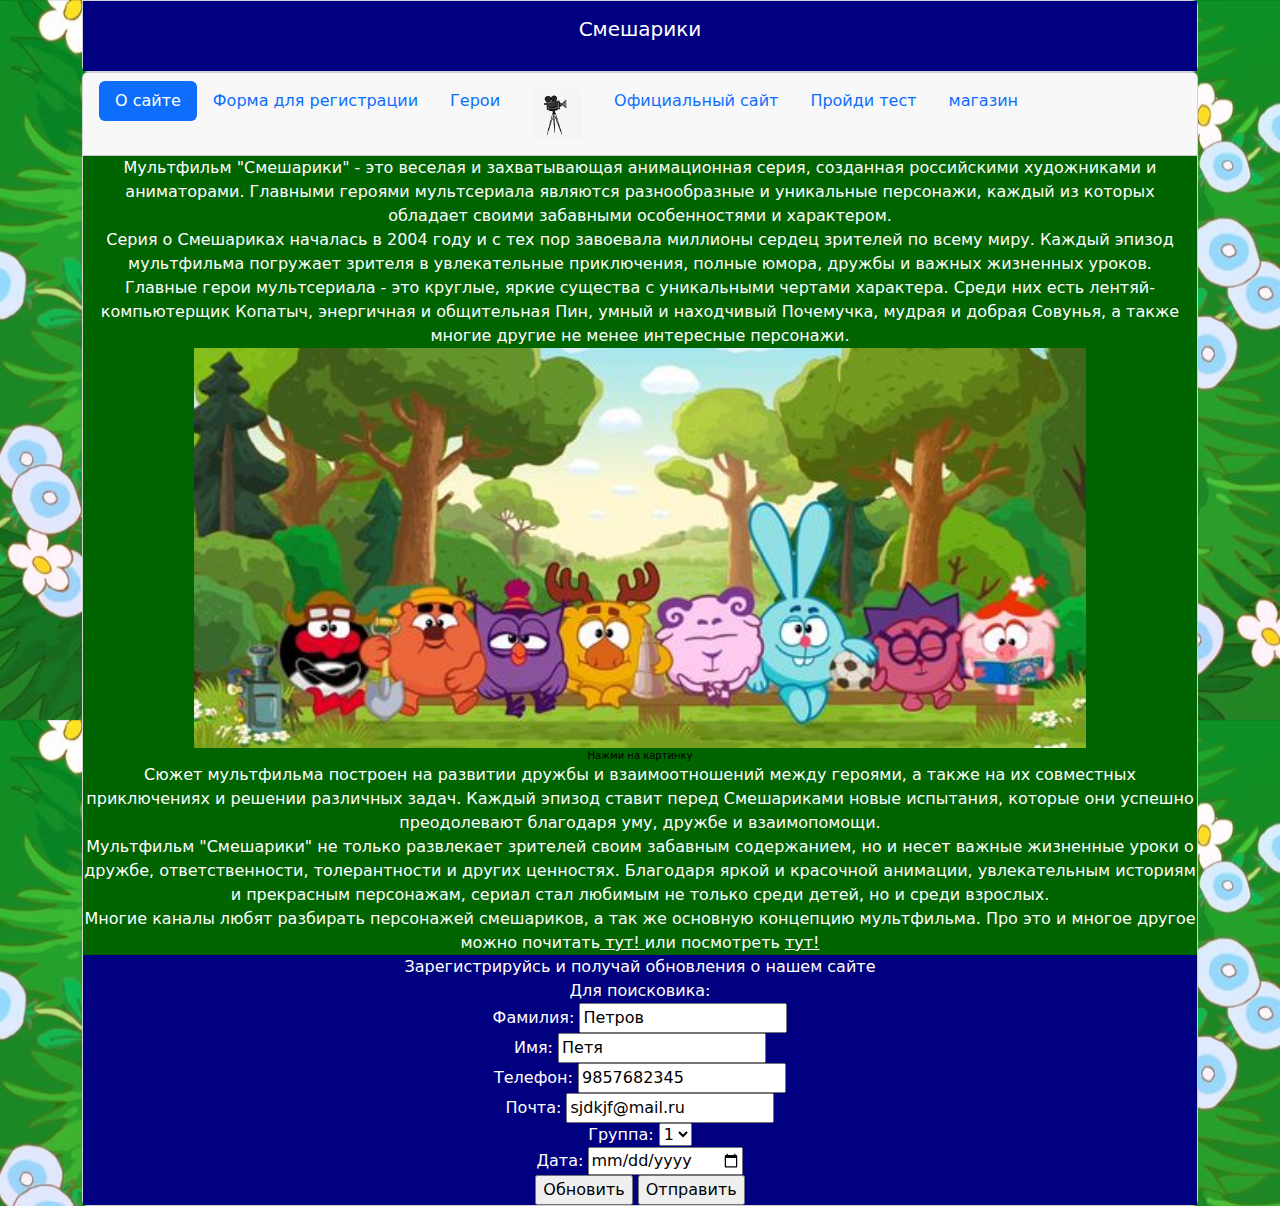
<file: index.html>
<!DOCTYPE html>
<html>
<head>
  <title>Мой сайт про смешариков!</title>
	<link href="https://cdn.jsdelivr.net/npm/bootstrap@5.3.3/dist/css/bootstrap.min.css" rel="stylesheet" integrity="sha384-QWTKZyjpPEjISv5WaRU9OFeRpok6YctnYmDr5pNlyT2bRjXh0JMhjY6hW+ALEwIH" crossorigin="anonymous">
	<script src="https://cdn.jsdelivr.net/npm/bootstrap@5.3.3/dist/js/bootstrap.bundle.min.js" integrity="sha384-YvpcrYf0tY3lHB60NNkmXc5s9fDVZLESaAA55NDzOxhy9GkcIdslK1eN7N6jIeHz" crossorigin="anonymous"></script>
	<meta charset="utf-8">
	<meta name="viewport" content="width=device-width, initial-scale=1">
	<title></title>
  <link rel="stylesheet" type="text/css" href="index0css.css">
</head>
<body>

<div class="container">
   <header class="card">
        <div class="card-body">
            <h5 class="card-title">Смешарики</h5>
        </div>
    </header>
 <div class="card ">

<navigation class="card-header">
<ul class="nav nav-pills">
  <li class="nav-item">
    <a class="nav-link active" aria-current="page" href="index.html">О сайте</a>
  </li>
  <li class="nav-item">
    <a class="nav-link" href="#UserEnter">Форма для регистрации</a>
  </li>
  <li class="nav-item">
    <a class="nav-link" href="index1.html">Герои</a>
  </li>
  <li class="nav-item">
    <a class="nav-link" href="index2.html"><img src="camera.jpg" width="50px"></a>
  </li>
  <li class="nav-item">
    <a class="nav-link" href="https://www.smeshariki.ru/" target="_blank">Официальный сайт</a>
  </li>
   <li class="nav-item">
    <a class="nav-link" href="index3.html">Пройди тест</a>
  </li>
  <li class="nav-item">
    <a class="nav-link" href="0650_api.html" target="_blank">магазин</a>
  </li>
</ul>
</navigation>
<div class="main-text">
  <p>Мультфильм "Смешарики" - это веселая и захватывающая анимационная серия, созданная российскими художниками и аниматорами. Главными героями мультсериала являются разнообразные и уникальные персонажи, каждый из которых обладает своими забавными особенностями и характером.</p>

  <p>Серия о Смешариках началась в 2004 году и с тех пор завоевала миллионы сердец зрителей по всему миру. Каждый эпизод мультфильма погружает зрителя в увлекательные приключения, полные юмора, дружбы и важных жизненных уроков.</p>

  <p>Главные герои мультсериала - это круглые, яркие существа с уникальными чертами характера. Среди них есть лентяй-компьютерщик Копатыч, энергичная и общительная Пин, умный и находчивый Почемучка, мудрая и добрая Совунья, а также многие другие не менее интересные персонажи.</p>
    <div class = "charachters">
      <a href="aec5.jpg" target = "_blank"><img src="aec5.jpg" width="80%" height="400px"></a>
      <p>Нажми на картинку</p>
    </div>
  <p>Сюжет мультфильма построен на развитии дружбы и взаимоотношений между героями, а также на их совместных приключениях и решении различных задач. Каждый эпизод ставит перед Смешариками новые испытания, которые они успешно преодолевают благодаря уму, дружбе и взаимопомощи.</p>

  <p>Мультфильм "Смешарики" не только развлекает зрителей своим забавным содержанием, но и несет важные жизненные уроки о дружбе, ответственности, толерантности и других ценностях. Благодаря яркой и красочной анимации, увлекательным историям и прекрасным персонажам, сериал стал любимым не только среди детей, но и среди взрослых.</p>

  <p>Многие каналы любят разбирать персонажей смешариков, а так же основную концепцию мультфильма. Про это и многое другое можно почитать<a href = "https://www.kinopoisk.ru/media/article/4004689/", target="_blank" > тут! </a>или посмотреть <a href = 'https://www.youtube.com/watch?v=KguQeyb-g3Y', target="_blank">тут!</a></p>
</div>

<div class = "form1">
  <p>Зарегистрируйсь и получай обновления о нашем сайте</p>
  <form action="https://www.bing.com/search?" id="UserEnter" name="UserEnter" target="_blank">
    <p>Для поисковика:<input type="hidden"  name="q" value="search"></p>
    <p>Фамилия: <input type="Text" name="last_name" size=20  value="Петров"></p>
    <p>Имя: <input type="Text" name="name" size=20 value="Петя"></p>
    <p>Телефон: <input type="Number" name="age" size=11 value="9857682345"></p>
    <p>Почта: <input type="Text" name="email" size=20 value="sjdkjf@mail.ru"></p>
    <p>Группа:
      <select name="groups">
            <OPTION value="1">1</OPTION>
            <OPTION value="2">2</OPTION>
            <OPTION value="3">3</OPTION>
            <OPTION value="4">4</OPTION>
            <OPTION value="5">5</OPTION>
            <OPTION value="6">6</OPTION>
            <OPTION value="7">7</OPTION>
        </select>
    </p>
    <p>Дата: <input type="date" name="user_date"  value=''></p>
    <p>
        <input type="Reset"  name="Reset"  value="Обновить">
        <input type="Submit" name="submit"  value="Отправить">
    </p>
  </form>

</div>
</div>

</div>


</body>
</html>
</file>
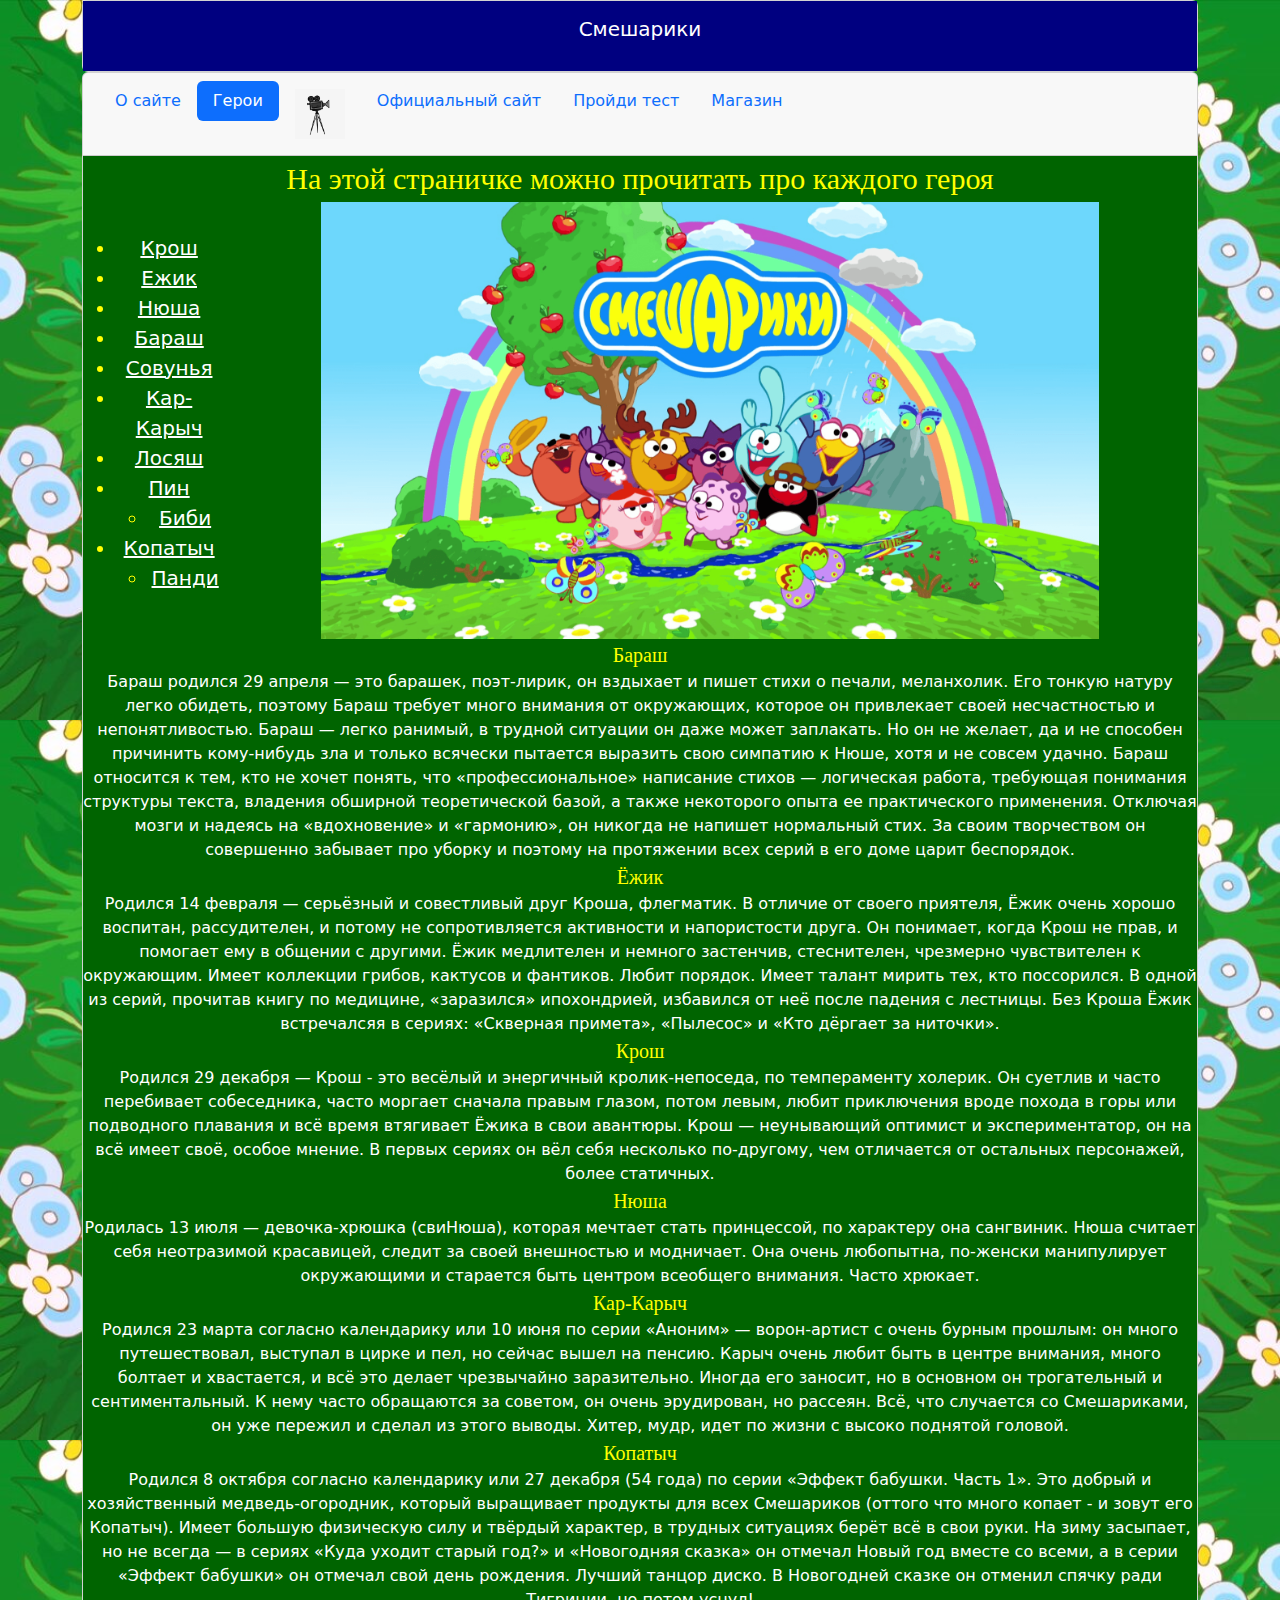
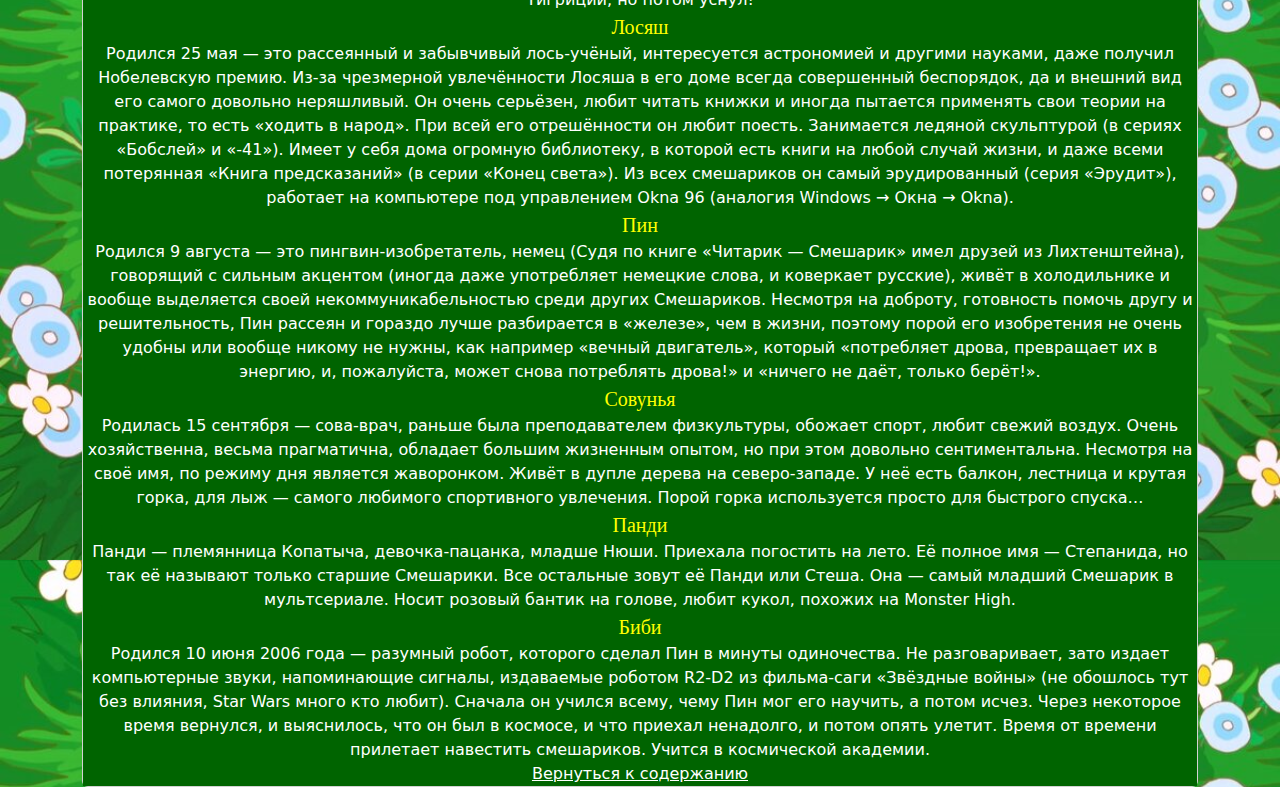
<file: index1.html>
<!DOCTYPE html>
<html>
<head>
	<link href="https://cdn.jsdelivr.net/npm/bootstrap@5.3.3/dist/css/bootstrap.min.css" rel="stylesheet" integrity="sha384-QWTKZyjpPEjISv5WaRU9OFeRpok6YctnYmDr5pNlyT2bRjXh0JMhjY6hW+ALEwIH" crossorigin="anonymous">
	<script src="https://cdn.jsdelivr.net/npm/bootstrap@5.3.3/dist/js/bootstrap.bundle.min.js" integrity="sha384-YvpcrYf0tY3lHB60NNkmXc5s9fDVZLESaAA55NDzOxhy9GkcIdslK1eN7N6jIeHz" crossorigin="anonymous"></script>
	<meta charset="utf-8">
	<meta name="viewport" content="width=device-width, initial-scale=1">
	<title></title>
  <link rel="stylesheet" type="text/css" href="index0css.css">
</head>
<body>
<div class="container">
   <header class="card">
        <div class="card-body">
            <h5 class="card-title">Смешарики</h5>
        </div>
    </header>

<div class="card ">

<navigation class="card-header">
<ul class="nav nav-pills">
  <li class="nav-item">
    <a class="nav-link" aria-current="page" href="index.html">О сайте</a>
  </li>
  <li class="nav-item">
    <a class="nav-link active" href="index1.html">Герои</a>
  </li>
  <li class="nav-item">
    <a class="nav-link" href="index2.html"><img src="camera.jpg" width="50px"></a>
  </li>
  <li class="nav-item">
    <a class="nav-link" href="https://www.smeshariki.ru/" target="_blank">Официальный сайт</a>
  </li>
   <li class="nav-item">
    <a class="nav-link" href="index3.html">Пройди тест</a>
  </li>
  <li class="nav-item">
    <a class="nav-link" href="0650_api.html" target="_blank">Магазин</a>
  </li>
</ul>
</navigation>

<div class="main-text">
<p id="index1_header">На этой страничке можно прочитать про каждого героя</p>

<table>
  <td>
    <div id='sidebar' align="center">
          <ul>
            <li><a name ="navigat" href="#krosh">Крош</a></li>
            <li><a href= "#ezh">Ежик</a></li>
            <li><a href="#nusha">Нюша</a></li>
            <li><a href="#barash">Бараш</a></li>
            <li><a href="#sova">Совунья</a></li>
            <li><a href="#kar">Кар-Карыч</a></li>
            <li><a href="#los">Лосяш</a></li>
            <li><a href="#pin">Пин</a></li>
              <ul>
                <li><a href="#bibi">Биби</a></li>
              </ul>
            <li><a href="#kopat">Копатыч</a></li>
              <ul>
                <li><a href="#pandi">Панди</a></li>
              </ul>
          </ul>

    </div>
  </td>
  <td><img src="c7.png" width="80%" ></td>
</table>
<a id = "name_of_characters" name="barash"> Бараш</a>

  <p>Бараш родился 29 апреля — это барашек, поэт-лирик, он вздыхает и пишет стихи о печали, меланхолик. Его тонкую натуру легко обидеть, поэтому Бараш требует много внимания от окружающих, которое он привлекает своей несчастностью и непонятливостью.

Бараш — легко ранимый, в трудной ситуации он даже может заплакать. Но он не желает, да и не способен причинить кому-нибудь зла и только всячески пытается выразить свою симпатию к Нюше, хотя и не совсем удачно. Бараш относится к тем, кто не хочет понять, что «профессиональное» написание стихов — логическая работа, требующая понимания структуры текста, владения обширной теоретической базой, а также некоторого опыта ее практического применения. Отключая мозги и надеясь на «вдохновение» и «гармонию», он никогда не напишет нормальный стих. За своим творчеством он совершенно забывает про уборку и поэтому на протяжении всех серий в его доме царит беспорядок.</p>
<a id = "name_of_characters" name="ezh"> Ёжик</a>

  <p>Родился 14 февраля — серьёзный и совестливый друг Кроша, флегматик. В отличие от своего приятеля, Ёжик очень хорошо воспитан, рассудителен, и потому не сопротивляется активности и напористости друга. Он понимает, когда Крош не прав, и помогает ему в общении с другими.

Ёжик медлителен и немного застенчив, стеснителен, чрезмерно чувствителен к окружающим. Имеет коллекции грибов, кактусов и фантиков. Любит порядок. Имеет талант мирить тех, кто поссорился. В одной из серий, прочитав книгу по медицине, «заразился» ипохондрией, избавился от неё после падения с лестницы.

Без Кроша Ёжик встречалсяя в сериях: «Скверная примета», «Пылесос» и «Кто дёргает за ниточки».</p>
<a id = "name_of_characters" name="krosh"> Крош</a>

  <p>Родился 29 декабря — Крош - это весёлый и энергичный кролик-непоседа, по темпераменту холерик. Он суетлив и часто перебивает собеседника, часто моргает сначала правым глазом, потом левым, любит приключения вроде похода в горы или подводного плавания и всё время втягивает Ёжика в свои авантюры.

Крош — неунывающий оптимист и экспериментатор, он на всё имеет своё, особое мнение. В первых сериях он вёл себя несколько по-другому, чем отличается от остальных персонажей, более статичных.</p>
<a id = "name_of_characters" name="nusha"> Нюша</a>

  <p>Родилась 13 июля — девочка-хрюшка (свиНюша), которая мечтает стать принцессой, по характеру она сангвиник. Нюша считает себя неотразимой красавицей, следит за своей внешностью и модничает. Она очень любопытна, по-женски манипулирует окружающими и старается быть центром всеобщего внимания. Часто хрюкает.</p>
<a id = "name_of_characters" name="kar"> Кар-Карыч</a>

  <p>Родился 23 марта согласно календарику или 10 июня по серии «Аноним» — ворон-артист с очень бурным прошлым: он много путешествовал, выступал в цирке и пел, но сейчас вышел на пенсию.

Карыч очень любит быть в центре внимания, много болтает и хвастается, и всё это делает чрезвычайно заразительно. Иногда его заносит, но в основном он трогательный и сентиментальный. К нему часто обращаются за советом, он очень эрудирован, но рассеян. Всё, что случается со Смешариками, он уже пережил и сделал из этого выводы. Хитер, мудр, идет по жизни с высоко поднятой головой.</p>
<a id = "name_of_characters" name="kopat"> Копатыч</a>

  <p>Родился 8 октября согласно календарику или 27 декабря (54 года) по серии «Эффект бабушки. Часть 1».

Это добрый и хозяйственный медведь-огородник, который выращивает продукты для всех Смешариков (оттого что много копает - и зовут его Копатыч). Имеет большую физическую силу и твёрдый характер, в трудных ситуациях берёт всё в свои руки. На зиму засыпает, но не всегда — в сериях «Куда уходит старый год?» и «Новогодняя сказка» он отмечал Новый год вместе со всеми, а в серии «Эффект бабушки» он отмечал свой день рождения. Лучший танцор диско. В Новогодней сказке он отменил спячку ради Тигриции, но потом уснул!</p>
<a id = "name_of_characters" name="los"> Лосяш</a>

  <p>Родился 25 мая — это рассеянный и забывчивый лось-учёный, интересуется астрономией и другими науками, даже получил Нобелевскую премию. Из-за чрезмерной увлечённости Лосяша в его доме всегда совершенный беспорядок, да и внешний вид его самого довольно неряшливый. Он очень серьёзен, любит читать книжки и иногда пытается применять свои теории на практике, то есть «ходить в народ». При всей его отрешённости он любит поесть.

Занимается ледяной скульптурой (в сериях «Бобслей» и «-41»). Имеет у себя дома огромную библиотеку, в которой есть книги на любой случай жизни, и даже всеми потерянная «Книга предсказаний» (в серии «Конец света»). Из всех смешариков он самый эрудированный (серия «Эрудит»), работает на компьютере под управлением Okna 96 (аналогия Windows → Окна → Okna).</p>
<a id = "name_of_characters" name="pin"> Пин</a>

  <p>Родился 9 августа — это пингвин-изобретатель, немец (Судя по книге «Читарик — Смешарик» имел друзей из Лихтенштейна), говорящий с сильным акцентом (иногда даже употребляет немецкие слова, и коверкает русские), живёт в холодильнике и вообще выделяется своей некоммуникабельностью среди других Смешариков.

Несмотря на доброту, готовность помочь другу и решительность, Пин рассеян и гораздо лучше разбирается в «железе», чем в жизни, поэтому порой его изобретения не очень удобны или вообще никому не нужны, как например «вечный двигатель», который «потребляет дрова, превращает их в энергию, и, пожалуйста, может снова потреблять дрова!» и «ничего не даёт, только берёт!».</p>
<a id = "name_of_characters" name="sova"> Совунья</a>

  <p>Родилась 15 сентября — сова-врач, раньше была преподавателем физкультуры, обожает спорт, любит свежий воздух. Очень хозяйственна, весьма прагматична, обладает большим жизненным опытом, но при этом довольно сентиментальна. Несмотря на своё имя, по режиму дня является жаворонком. Живёт в дупле дерева на северо-западе. У неё есть балкон, лестница и крутая горка, для лыж — самого любимого спортивного увлечения. Порой горка используется просто для быстрого спуска…</p>
  <a id = "name_of_characters" name="pandi"> Панди</a>

  <p>Панди — племянница Копатыча, девочка-пацанка, младше Нюши. Приехала погостить на лето. Её полное имя — Степанида, но так её называют только старшие Смешарики. Все остальные зовут её Панди или Стеша. Она — самый младший Смешарик в мультсериале. Носит розовый бантик на голове, любит кукол, похожих на Monster High.</p>
  <a id = "name_of_characters" name="bibi"> Биби</a>

  <p>Родился 10 июня 2006 года — разумный робот, которого сделал Пин в минуты одиночества. Не разговаривает, зато издает компьютерные звуки, напоминающие сигналы, издаваемые роботом R2-D2 из фильма-саги «Звёздные войны» (не обошлось тут без влияния, Star Wars много кто любит). Сначала он учился всему, чему Пин мог его научить, а потом исчез. Через некоторое время вернулся, и выяснилось, что он был в космосе, и что приехал ненадолго, и потом опять улетит. Время от времени прилетает навестить смешариков. Учится в космической академии.</p><a href = "#navigat">Вернуться к содержанию</a>
</div>

</div>
</div>

</body>
</html>
</file>
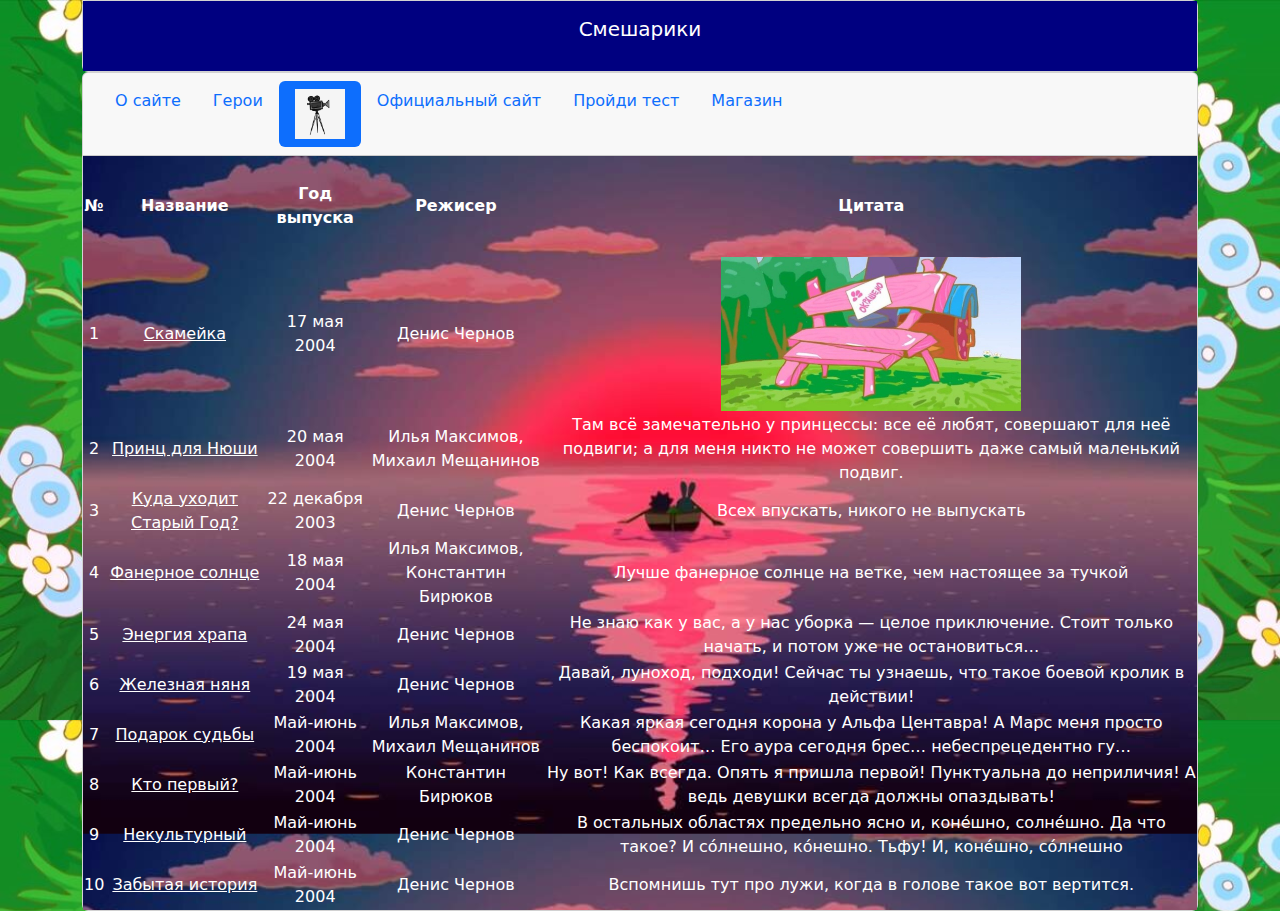
<file: index2.html>
<!DOCTYPE html>
<html>
<head>
	<link href="https://cdn.jsdelivr.net/npm/bootstrap@5.3.3/dist/css/bootstrap.min.css" rel="stylesheet" integrity="sha384-QWTKZyjpPEjISv5WaRU9OFeRpok6YctnYmDr5pNlyT2bRjXh0JMhjY6hW+ALEwIH" crossorigin="anonymous">
	<script src="https://cdn.jsdelivr.net/npm/bootstrap@5.3.3/dist/js/bootstrap.bundle.min.js" integrity="sha384-YvpcrYf0tY3lHB60NNkmXc5s9fDVZLESaAA55NDzOxhy9GkcIdslK1eN7N6jIeHz" crossorigin="anonymous"></script>
	<meta charset="utf-8">
	<meta name="viewport" content="width=device-width, initial-scale=1">
	<title></title>
  <link rel="stylesheet" type="text/css" href="index0css.css">
</head>
<body>
<div class="container">
   <header class="card">
        <div class="card-body">
            <h5 class="card-title">Смешарики</h5>
        </div>
    </header>
<div class="card ">

<navigation class="card-header">
  <ul class="nav nav-pills">
    <li class="nav-item">
      <a class="nav-link" aria-current="page" href="index.html">О сайте</a>
    </li>
    <li class="nav-item">
      <a class="nav-link " href="index1.html">Герои</a>
    </li>
    <li class="nav-item">
      <a class="nav-link active" href="index2.html"><img src="camera.jpg" width="50px"></a>
    </li>
    <li class="nav-item">
    <a class="nav-link" href="https://www.smeshariki.ru/" target="_blank">Официальный сайт</a>
  </li>
    <li class="nav-item">
      <a class="nav-link" href="index3.html">Пройди тест</a>
    </li>
    <li class="nav-item">
    <a class="nav-link" href="0650_api.html" target="_blank">Магазин</a>
  </li>
  </ul>
</navigation>


<div class="main-text">

  <table id = "serii">
    <tr id="tr0">
      <th>№</th>
      <th>Название</th>
      <th>Год выпуска</th>
      <th>Режисер</th>
      <th>Цитата</th>
    </tr>
    <tr id="tr1">
      <td>1</td>
      <td><a href="https://yandex.ru/video/preview/584868027604472608">Скамейка</a></td>
      <td>17 мая 2004</td>
      <td>Денис Чернов</td>
      <td><img src="skameyka.jpeg" width="300px"></td>
    </tr>
    <tr id="tr1">
      <td>2</td>
      <td><a href="https://yandex.ru/video/preview/623045103190622853">Принц для Нюши</a></td>
      <td>20 мая 2004</td>
      <td>Илья Максимов, Михаил Мещанинов</td>
      <td>Там всё замечательно у принцессы: все её любят, совершают для неё подвиги; а для меня никто не может совершить даже самый маленький подвиг.</td>
    </tr>
    <tr id="tr1">
      <td>3</td>
      <td><a href="https://yandex.ru/video/preview/1316548802458252935">Куда уходит Старый Год?</a></td>
      <td>22 декабря 2003</td>
      <td>Денис Чернов</td>
      <td>Всех впускать, никого не выпускать</td>
    </tr>
    <tr id="tr1">
      <td>4</td>
      <td><a href="https://yandex.ru/video/preview/3721910074487896230">Фанерное солнце</a></td>
      <td>18 мая 2004</td>
      <td>Илья Максимов, Константин Бирюков</td>
      <td>Лучше фанерное солнце на ветке, чем настоящее за тучкой</td>
    </tr>
    <tr id="tr1">
      <td>5</td>
      <td><a href="https://yandex.ru/video/preview/15754569227493359827">Энергия храпа</a></td>
      <td>24 мая 2004</td>
      <td>Денис Чернов  </td>
      <td>Не знаю как у вас, а у нас уборка — целое приключение. Стоит только начать, и потом уже не остановиться…</td>
    </tr>
    <tr id="tr1">
      <td>6</td>
      <td><a href="https://yandex.ru/video/preview/583879290418363756">Железная няня</a></td>
      <td>19 мая 2004</td>
      <td>Денис Чернов  </td>
      <td>  Давай, луноход, подходи! Сейчас ты узнаешь, что такое боевой кролик в действии!</td>
    </tr>
    <tr id="tr1">
      <td>7</td>
      <td><a href="https://yandex.ru/video/preview/18229149155597471027">Подарок судьбы</a></td>
      <td>Май-июнь 2004</td>
      <td>Илья Максимов, Михаил Мещанинов</td>
      <td>Какая яркая сегодня корона у Альфа Центавра! А Марс меня просто беспокоит… Его аура сегодня брес… небеспрецедентно гу…</td>
    </tr>
    <tr id="tr1">
      <td>8</td>
      <td><a href="https://yandex.ru/video/preview/6874967462215604286">Кто первый?</a></td>
      <td>Май-июнь 2004</td>
      <td>Константин Бирюков</td>
      <td>Ну вот! Как всегда. Опять я пришла первой! Пунктуальна до неприличия! А ведь девушки всегда должны опаздывать!</td>
    </tr>
    <tr id="tr1">
      <td>9</td>
      <td><a href="https://yandex.ru/video/preview/11380110046101499703">Некультурный</a></td>
      <td>Май-июнь 2004</td>
      <td>Денис Чернов</td>
      <td>В остальных областях предельно ясно и, коне́шно, солне́шно. Да что такое? И со́лнешно, ко́нешно. Тьфу! И, коне́шно, со́лнешно</td>
    </tr>
    <tr id="tr1">
      <td>10</td>
      <td><a href="https://yandex.ru/video/preview/6131757643190291687">Забытая история</a></td>
      <td>Май-июнь 2004</td>
      <td>Денис Чернов</td>
      <td>Вспомнишь тут про лужи, когда в голове такое вот вертится.</td>
    </tr>
  </table>
</div>
</div>
</div>
</body>
</html>
</file>
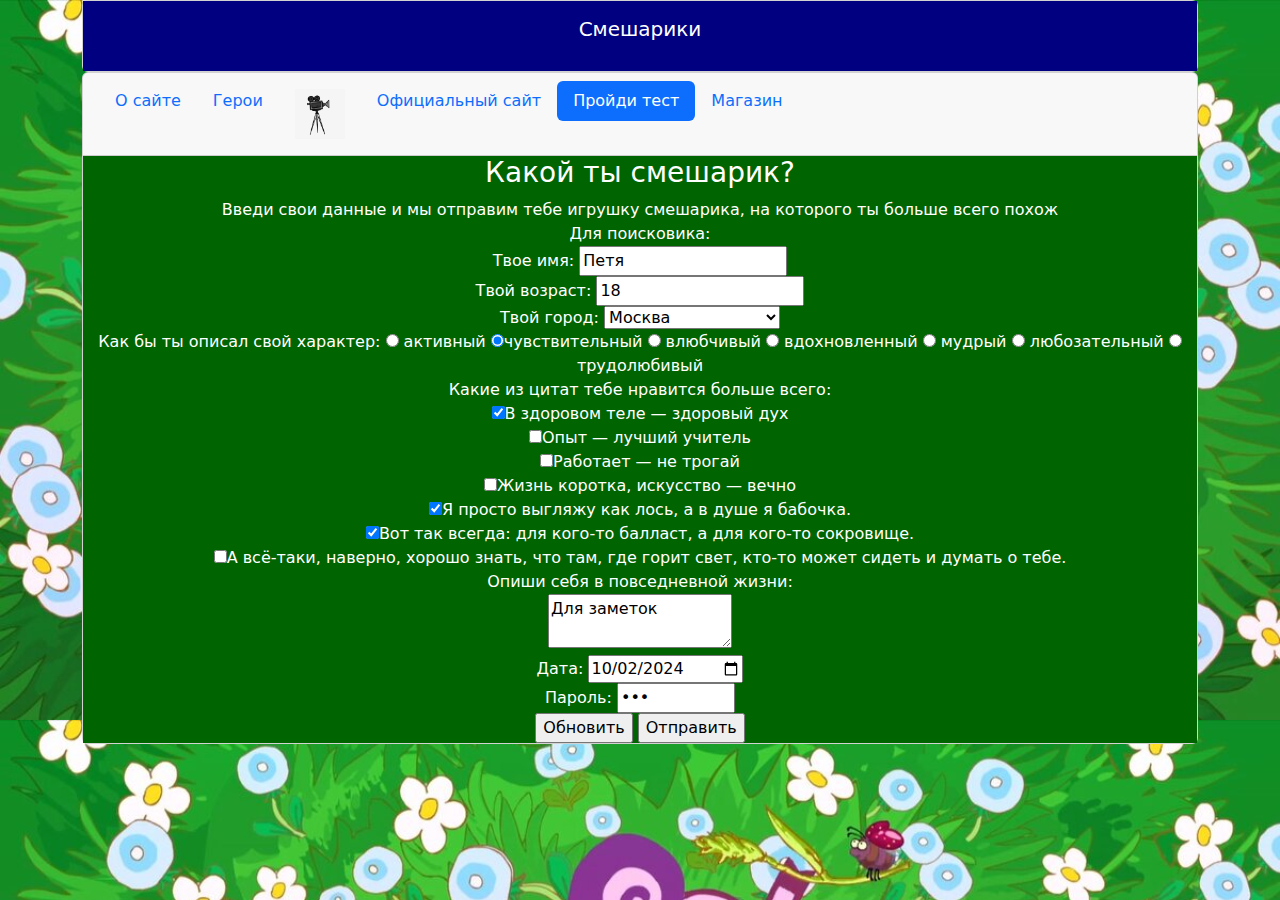
<file: index3.html>
<!DOCTYPE html>
<html>
<head>
	<link href="https://cdn.jsdelivr.net/npm/bootstrap@5.3.3/dist/css/bootstrap.min.css" rel="stylesheet" integrity="sha384-QWTKZyjpPEjISv5WaRU9OFeRpok6YctnYmDr5pNlyT2bRjXh0JMhjY6hW+ALEwIH" crossorigin="anonymous">
	<script src="https://cdn.jsdelivr.net/npm/bootstrap@5.3.3/dist/js/bootstrap.bundle.min.js" integrity="sha384-YvpcrYf0tY3lHB60NNkmXc5s9fDVZLESaAA55NDzOxhy9GkcIdslK1eN7N6jIeHz" crossorigin="anonymous"></script>
	<meta charset="utf-8">
	<meta name="viewport" content="width=device-width, initial-scale=1">
	<title></title>
  <link rel="stylesheet" type="text/css" href="index0css.css">
</head>
<body>
    <div class="container">
   <header class="card">
        <div class="card-body">
            <h5 class="card-title">Смешарики</h5>
        </div>
    </header>
 <div class="card ">

<navigation class="card-header">
  <ul class="nav nav-pills">
    <li class="nav-item">
      <a class="nav-link" aria-current="page" href="index.html">О сайте</a>
    </li>
    <li class="nav-item">
      <a class="nav-link " href="index1.html">Герои</a>
    </li>
    <li class="nav-item">
      <a class="nav-link" href="index2.html"><img src="camera.jpg" width="50px"></a>
    </li>
    <li class="nav-item">
      <a class="nav-link" href="https://www.smeshariki.ru/" target="_blank">Официальный сайт</a>
    </li>
    <li class="nav-item">
      <a class="nav-link active" href="index3.html">Пройди тест</a>
    </li>
    <li class="nav-item">
    <a class="nav-link" href="0650_api.html" target="_blank">Магазин</a>
  </li>
  </ul>
</navigation>
<div class="main-text">
<h3 align="center">Какой ты смешарик?</h3>
<p>Введи свои данные и мы отправим тебе игрушку смешарика, на которого ты больше всего похож</p>
<!--<form action="../../cgi-bin/form_action.py" method='get' target='_self'>-->
<!--<form action="http://185.182.111.214:7628/cgi-bin/form_action.py" method='get' target='_self'>-->
<form action="https://www.bing.com/search?" id="UserEnter" name="UserEnter" target="_blank">
    <p>Для поисковика:<input type="hidden"  name="q" value="search"></p>
    <p>Твое имя: <input type="Text" name="first_name" size=20  value="Петя"></p>
    <p>Твой возраст: <input type="Number" name="age" size=20 value="18"></p>
    <p>Твой город:
        <select name="citys">
            <OPTION value="Москва">Москва</OPTION>
            <OPTION value="Уфа">Уфа</OPTION>
            <OPTION value="Псков">Псков</OPTION>
            <OPTION value="Нижний Новгород">Нижний Новгород</OPTION>
            <OPTION value="Самара">Самара</OPTION>
            <OPTION value="Санкт-Петербург">Санкт-Петербург</OPTION>
            <OPTION value="Кострома">Кострома</OPTION>
        </select>
    </p>

    <p>Как бы ты описал свой характер:
        <input type="Radio" name="character" value="active"> активный
        <input type="Radio" name="character" value="sensetive" checked >чувствительный
        <input type="Radio" name="character" value="loveable"> влюбчивый
        <input type="Radio" name="character" value="poet"> вдохновленный
        <input type="Radio" name="character" value="wise"> мудрый
        <input type="Radio" name="character" value="smart"> любозательный
        <input type="Radio" name="character" value="hard-working"> трудолюбивый
    </p>

    <p>Какие из цитат тебе нравится больше всего:</p>

        <p><input type="Checkbox" name="quotes" checked>В здоровом теле — здоровый дух</p>
        <p><input type="Checkbox"  name="quotes" >Опыт — лучший учитель</p>
        <p><input type="Checkbox" name="quotes" >Работает — не трогай</p>
        <p><input type="Checkbox"  name="quotes" >Жизнь коротка, искусство — вечно</p>
        <p><input type="Checkbox" name="quotes" checked>Я просто выгляжу как лось, а в душе я бабочка.</p>
        <p><input type="Checkbox" name="quotes" checked>Вот так всегда: для кого-то балласт, а для кого-то сокровище.</p>
        <p><input type="Checkbox" name="quotes" >А всё-таки, наверно, хорошо знать, что там, где горит свет, кто-то может сидеть и думать о тебе.</p>


    <p> Опиши себя в повседневной жизни:
        <br>
        <TEXTAREA name="textarea" >Для заметок</TEXTAREA>
    </p>

    <p>Дата: <input type="date" name="user_date"  value='2024-10-02'></p>
    <p>Пароль: <input type="Password" name="password" size=9  value="123"></p>
    <!--Все нижерасположенные фрагменты перемещать нельзя, редактировать можно-->
    <!--<p>Название файла: <input type="Техт" name="000_file_name" value="Н_ОW_Г_326510_1_Ivanov.txt" size='30'></p>

    <p> Тип записи в файл:<select name="010_mode">
        <OPTION value="a">a - дозаписать в файл</OPTION>
        <OPTION value="w">w - очисить файл и записать в файл</OPTION>
    </select></p>-->

    <input type="hidden" name="function"  value="page">
    <input type="hidden" name="page_id"  value="3">

    <p>
        <input type="Reset"  name="Reset"  value="Обновить">
        <input type="Submit" name="submit"  value="Отправить">
    </p>

</form>
</div>
</div>
</div>
</body>
</html>
</file>
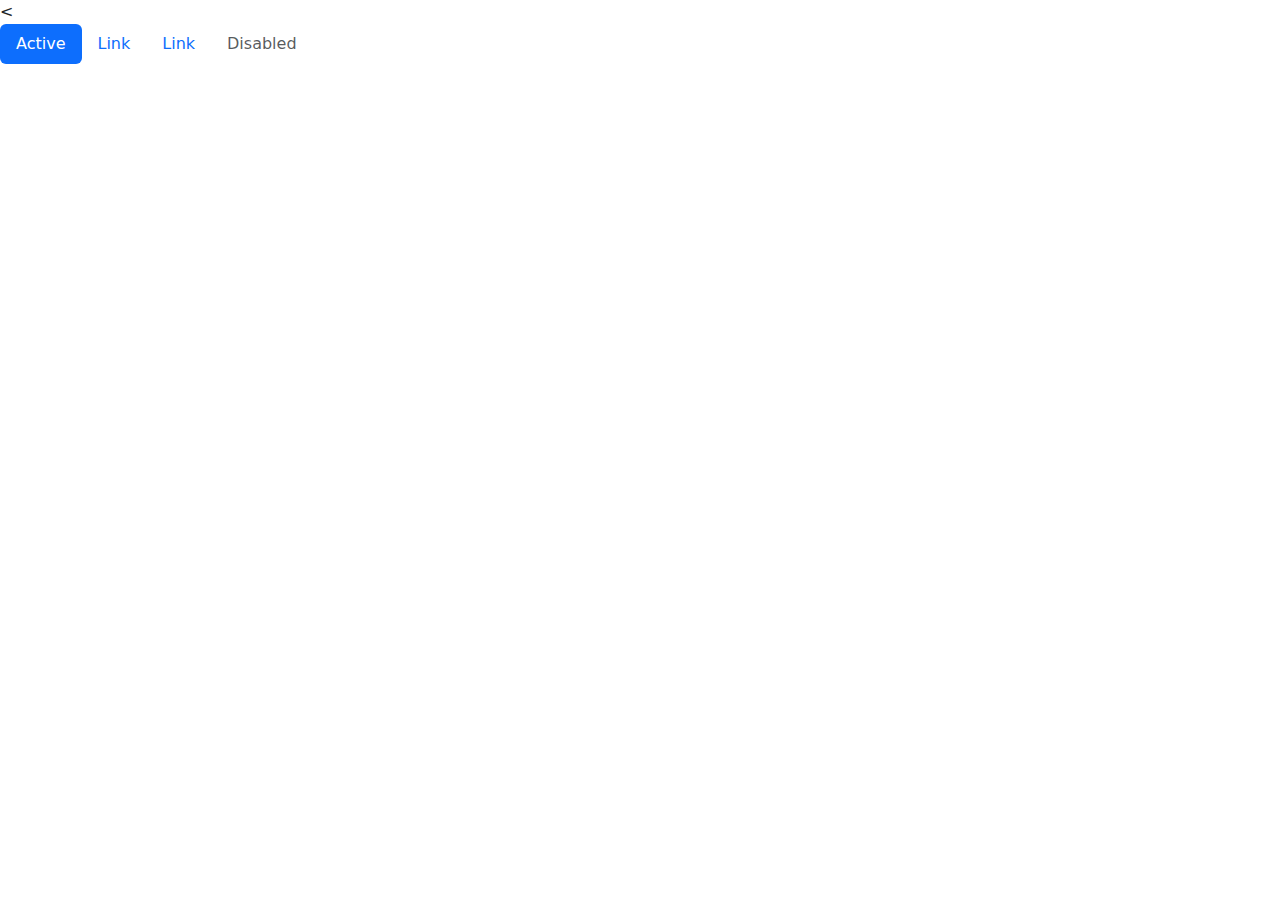
<file: nav.html>
<<!DOCTYPE html>
<html>
<head>
	<link href="https://cdn.jsdelivr.net/npm/bootstrap@5.3.3/dist/css/bootstrap.min.css" rel="stylesheet" integrity="sha384-QWTKZyjpPEjISv5WaRU9OFeRpok6YctnYmDr5pNlyT2bRjXh0JMhjY6hW+ALEwIH" crossorigin="anonymous">
	<script src="https://cdn.jsdelivr.net/npm/bootstrap@5.3.3/dist/js/bootstrap.bundle.min.js" integrity="sha384-YvpcrYf0tY3lHB60NNkmXc5s9fDVZLESaAA55NDzOxhy9GkcIdslK1eN7N6jIeHz" crossorigin="anonymous"></script>
	<meta charset="utf-8">
	<meta name="viewport" content="width=device-width, initial-scale=1">
	<title></title>
</head>
<body>
<ul class="nav nav-pills">
  <li class="nav-item">
    <a class="nav-link active" aria-current="page" href="C:\Users\Marat\Desktop\ospanel\domains\dzsite\index0.html">Active</a>
  </li>
  <li class="nav-item">
    <a class="nav-link" href="C:\Users\Marat\Desktop\ospanel\domains\dzsite">Link</a>
  </li>
  <li class="nav-item">
    <a class="nav-link" href="#">Link</a>
  </li>
  <li class="nav-item">
    <a class="nav-link disabled" aria-disabled="true">Disabled</a>
  </li>
</ul>
</body>
</html>
</file>
<file: index0css.css>
body {
	background-image: url("fon1.jpeg");
	background-size: 100%;


}
.card-body{
	background-color: Navy;
	text-align: center;
	color: white;
	height: 70px;
}
.card-body1{
	color: black;
}
.main-text{
	background-color: DarkGreen;
	color: white;
	text-align: center;

}
.form1{
	background-color: Navy;
	color: white;
	text-align: left;
}
a{
	color: white;
}
.charachters p{
	font-size: 10px;
	color:  black;
}

p{
    text-align: center;
    margin: 0 auto;
}
#name_of_characters{
	color: yellow;
	font-family: Comic Sans MS, Comic Sans, cursive;
	font-size: 20px;

}
#index1_header{
	color: yellow;
	font-family: Comic Sans MS, Comic Sans, cursive;
	font-size: 30px;
}
#sidebar{
	color: yellow;
	font-size: 20px;
}
#serii{
	background-image: url("fon_table_serii.jpeg");
	background-size: 100%;
}
#tr0{
	height: 100px;
}
#tr1{
	height: 50px;
}
</file>
